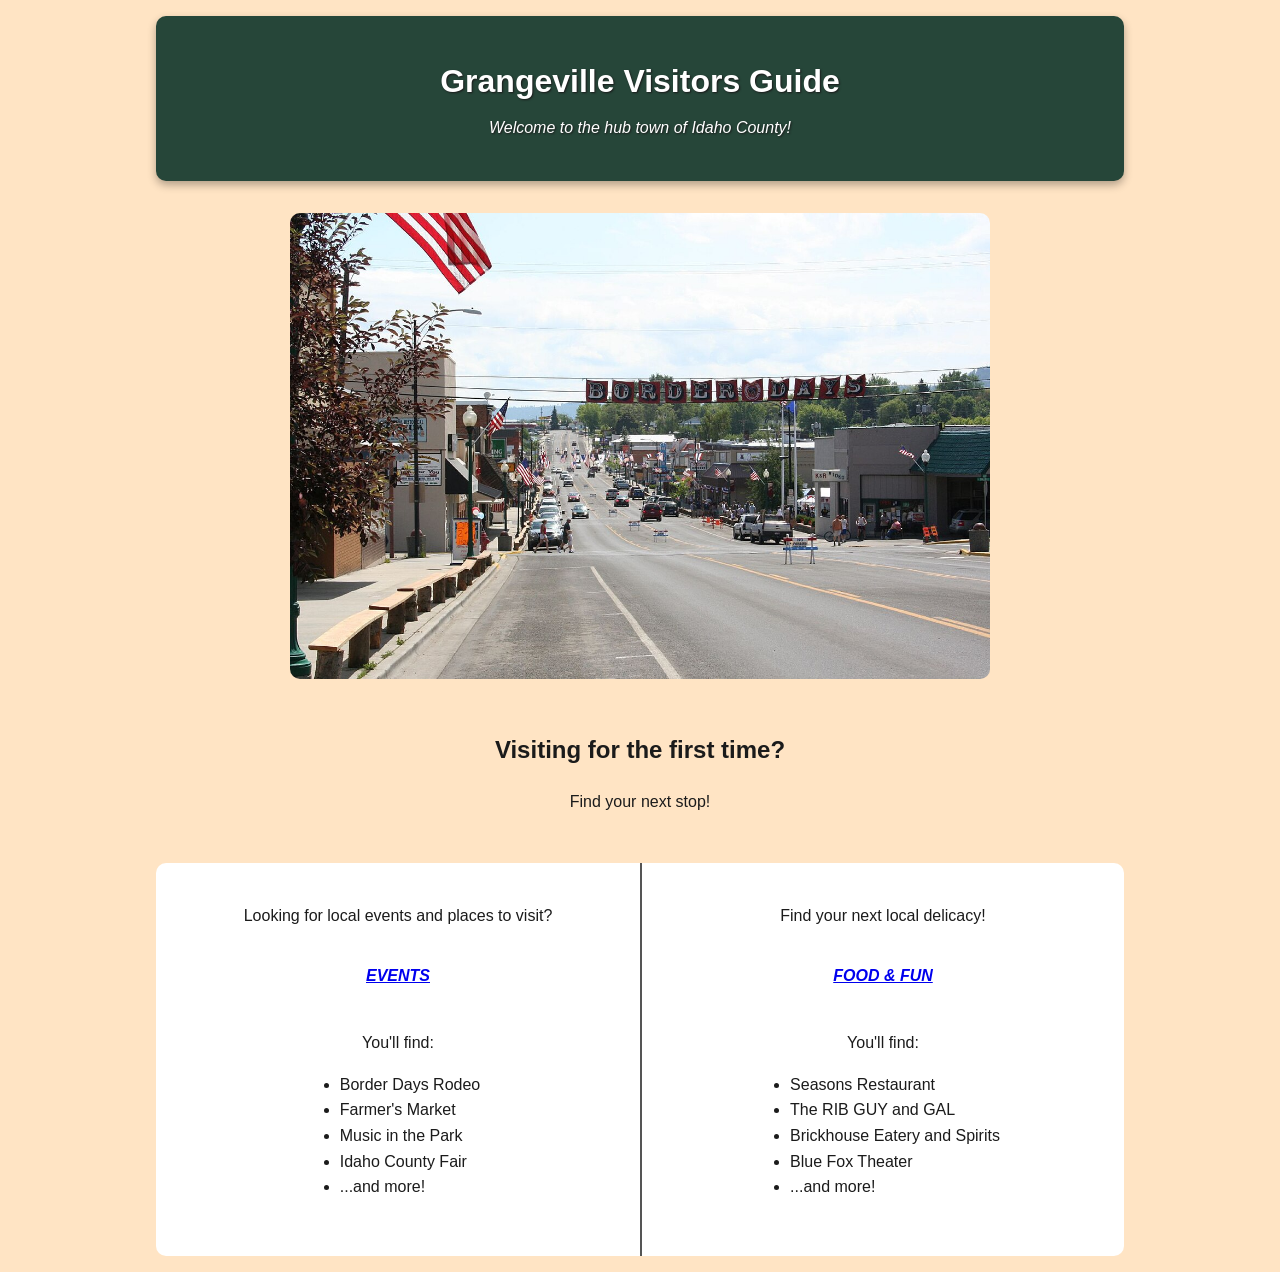
<file: index.html>
<!DOCTYPE html>
<html lang="en">
<head>
    <meta charset="UTF-8" />
    <meta name="viewport" content="width=device-width, initial-scale=1.0" />
    <link rel="stylesheet" href="css/styles.css" />
    <title>Grangeville Guide</title>
</head>
<body>
    <header class="header">
        <h1>Grangeville Visitors Guide</h1>
        <p class="headertext">Welcome to the hub town of Idaho County!</p>
    </header>
    <img src="images/Grangeville-Idaho.jpg" alt="A landscape view of Grangeville's main street during the Border Days celebration.">
    <main class="maintext">
        <h2 class="h2text">Visiting for the first time?</h2>

        <p class="h2ptext">Find your next stop!</p>

    </main>
    <div class="menu-columns">
    <nav class="events-menu">
        <p class="eventsnavp">Looking for local events and places to visit? </p>
        <a class="eventslink" href="events.html">EVENTS</a>
        <p>You'll find:</p>
        <ul> 
            <li>Border Days Rodeo</li>
            <li>Farmer's Market</li>
            <li>Music in the Park</li>
            <li>Idaho County Fair</li>
            <li>...and more!</li>


        </ul>
    </nav>

    <nav class="entfood-menu">
        <p class="entfoodnavp">Find your next local delicacy!</p>
        <a class= "entfoodlink" href="entfood.html">FOOD & FUN</a>
        <p>You'll find:</p>
        <ul>
         <li>Seasons Restaurant</li>
         <li>The RIB GUY and GAL</li>
         <li>Brickhouse Eatery and Spirits</li>
         <li>Blue Fox Theater</li>
         <li>...and more!</li>
        </ul>
    
    </nav>
    </div>


</body>

</html>
</file>
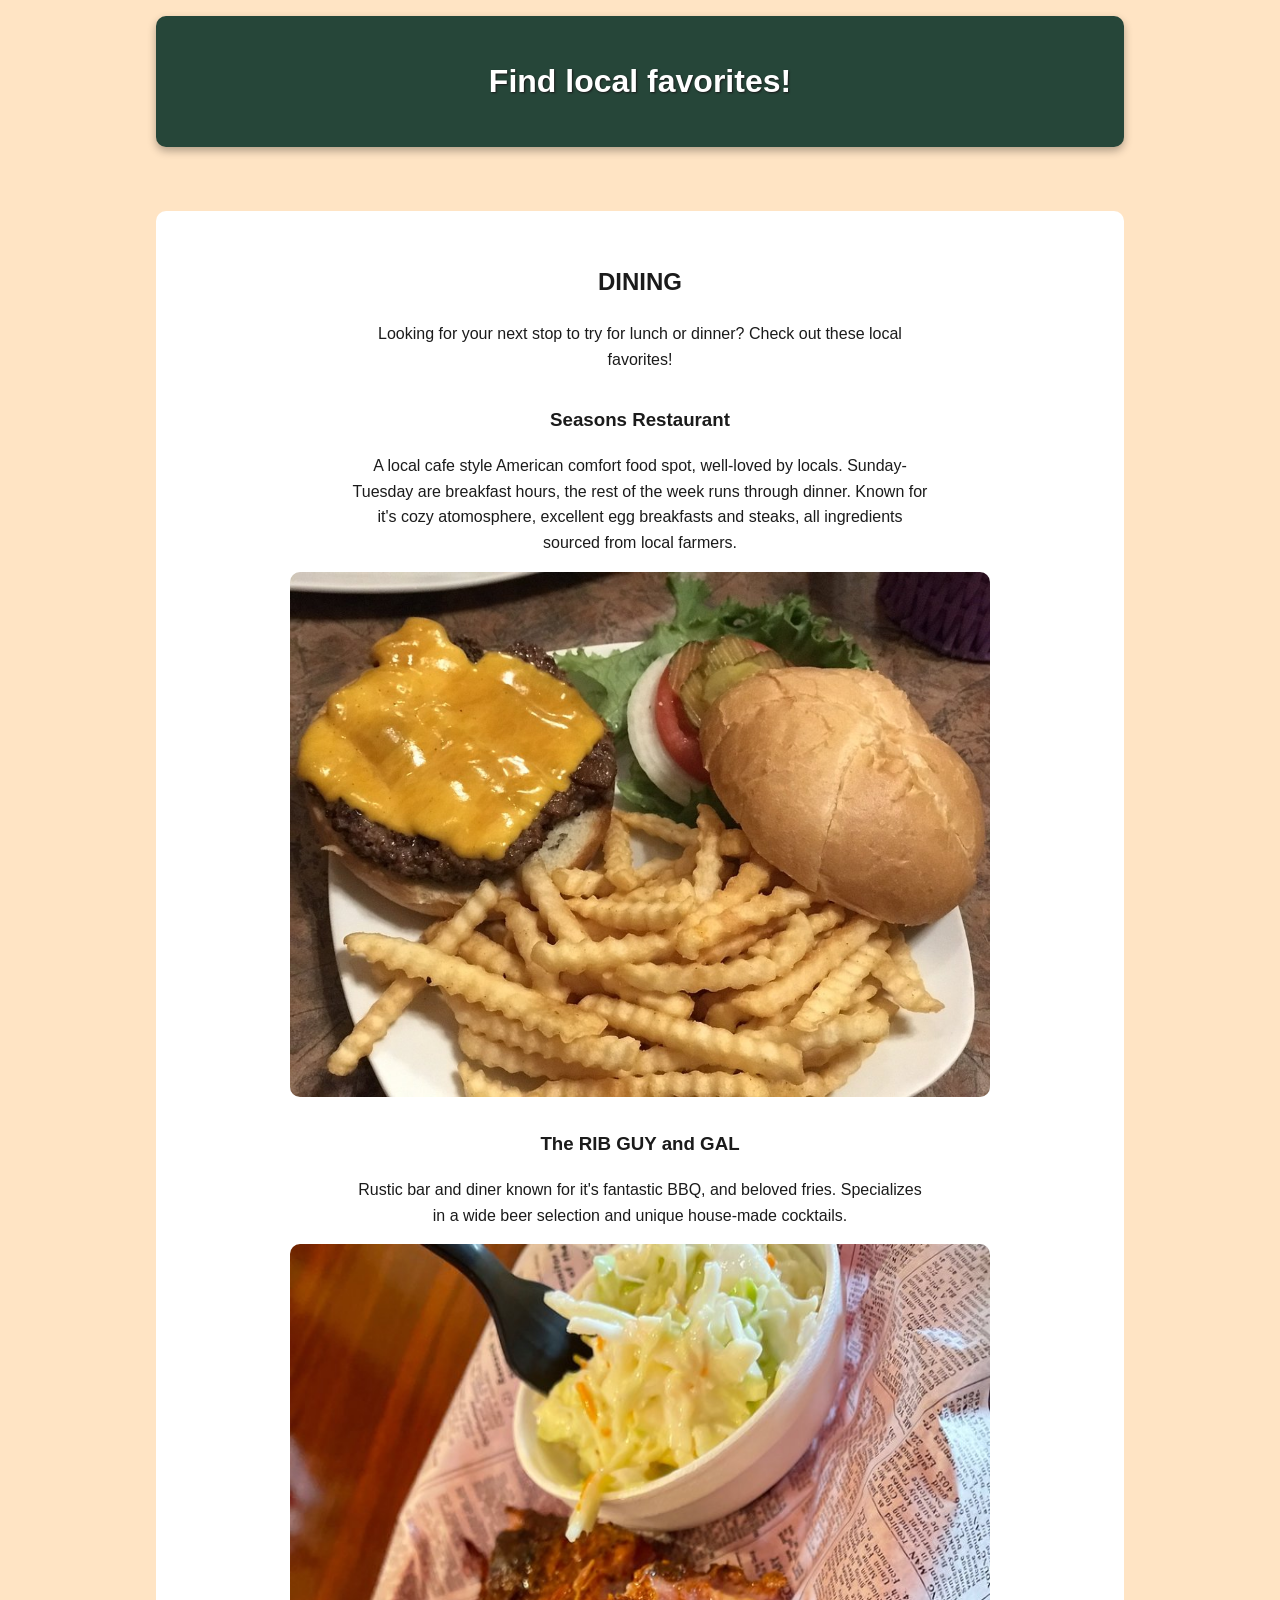
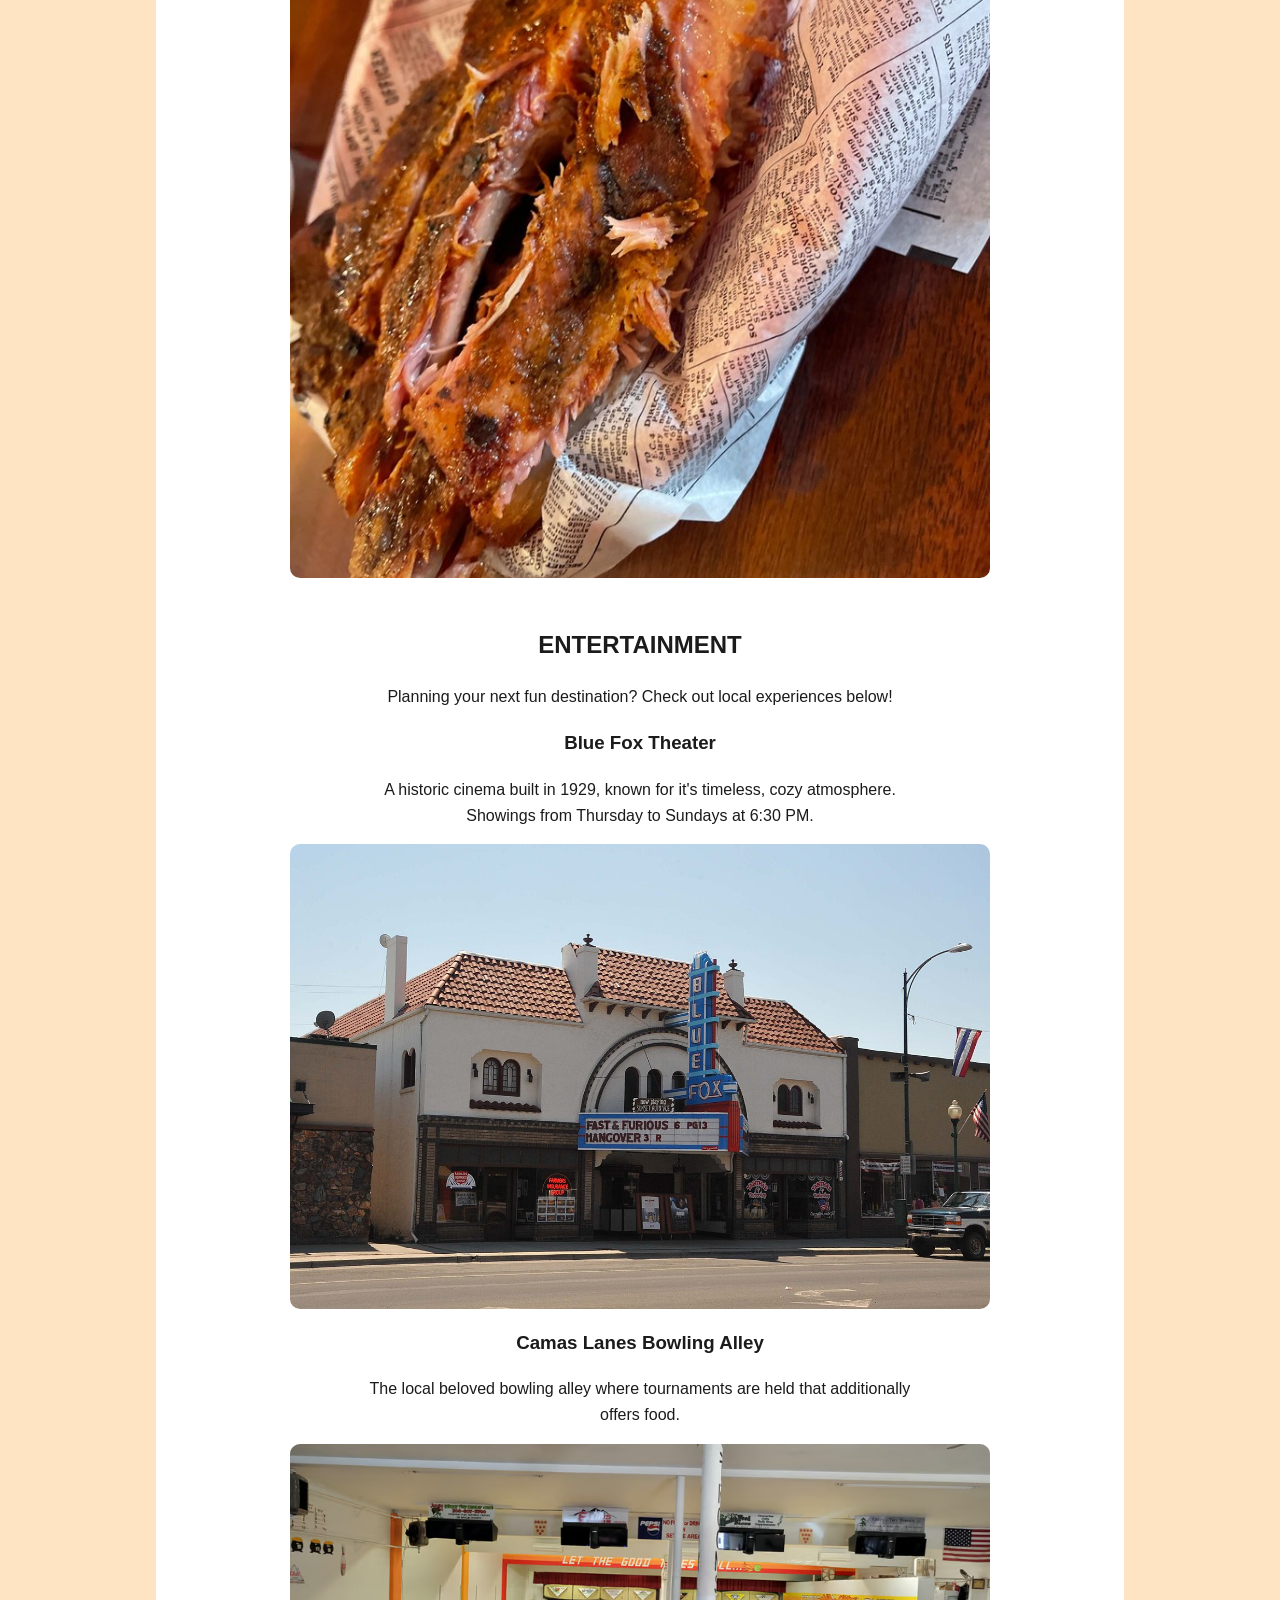
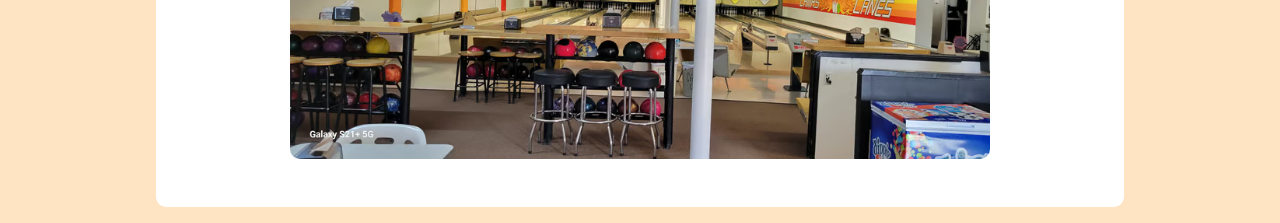
<file: entfood.html>
<!DOCTYPE html>
<html lang="en">    

<head>
    <meta charset="UTF-8" />
    <meta name="viewport" content="width=device-width, initial-scale=1.0" />
    <link rel="stylesheet" href="css/styles.css" />
    <title>Grangeville Guide: Entertainment and Food</title>

</head>
<body>

<header class="enthead">
    <h1>Find local favorites!</h1>
</header>

<div></div>

<main class="entfoodmain">
     <section>
        <h2 class="entfsectionone">DINING</h2>
    <p class= "enttext">Looking for your next stop to try for lunch or dinner? Check out these local favorites!</p>

    <div>
    <h3 class="titletext">Seasons Restaurant</h3>
    <p class="enttext">A local cafe style American comfort food spot, well-loved by locals. Sunday-Tuesday are breakfast hours, the rest of the week runs through dinner.
       Known for it's cozy atomosphere, excellent egg breakfasts and steaks, all ingredients sourced from local farmers.
    </p>
    <img src="images/seasons menu.jpg" alt="A hamburger plate from the Seasons Restaurant.">
    </div>

    <div>
        <h3 class="titletext">The RIB GUY and GAL</h3>
        <p class="enttext">Rustic bar and diner known for it's fantastic BBQ, and beloved fries. Specializes in a wide beer selection and unique house-made cocktails.</p>

        <img src="images/ribguygal.jpg" alt="A landscape image of a rib plate from The Rib Guy and Gal.">
    </div>
    </section>

    <section>
        <h2 class="entfsectionone">ENTERTAINMENT</h2>

        <p class="enttext">Planning your next fun destination? Check out local experiences below!</p>

        <h3 class="titletext">Blue Fox Theater</h3>
        <p class="enttext">A historic cinema built in 1929, known for it's timeless, cozy atmosphere. Showings from Thursday to Sundays at 6:30 PM.</p>
        <img src="images/BLUE_FOX_THEATER,_GRANGEVILLE,_IDAHO_COUNTY.jpg" alt="A view of the Blue Fox Theater from across the street.">

        <h3 class="titletext">Camas Lanes Bowling Alley</h3>
        <p class="enttext"> The local beloved bowling alley where tournaments are held that additionally offers food.</p> 
        <img src="images/bowling.avif" alt="A view of the Camas Lanes bowling alley.">
       
    </section>
</main>


</body>

</html>




















</html>
</file>
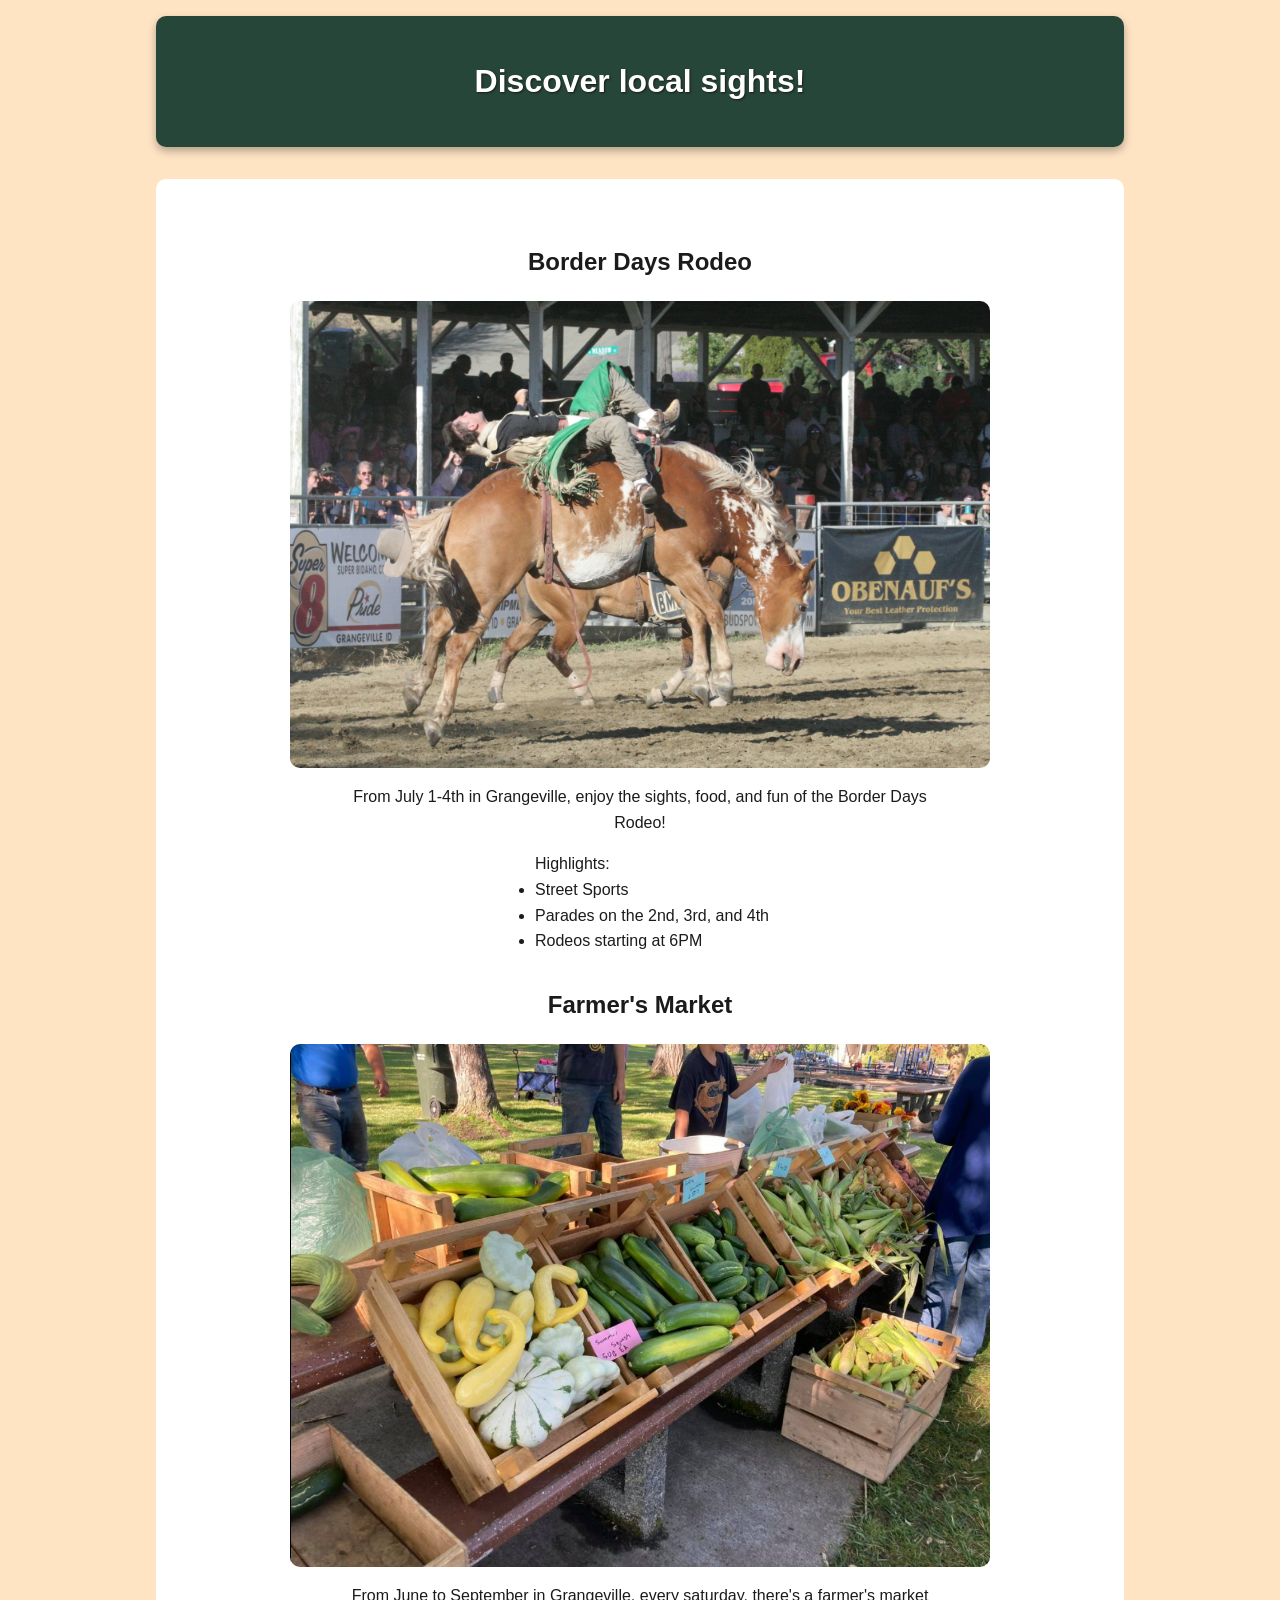
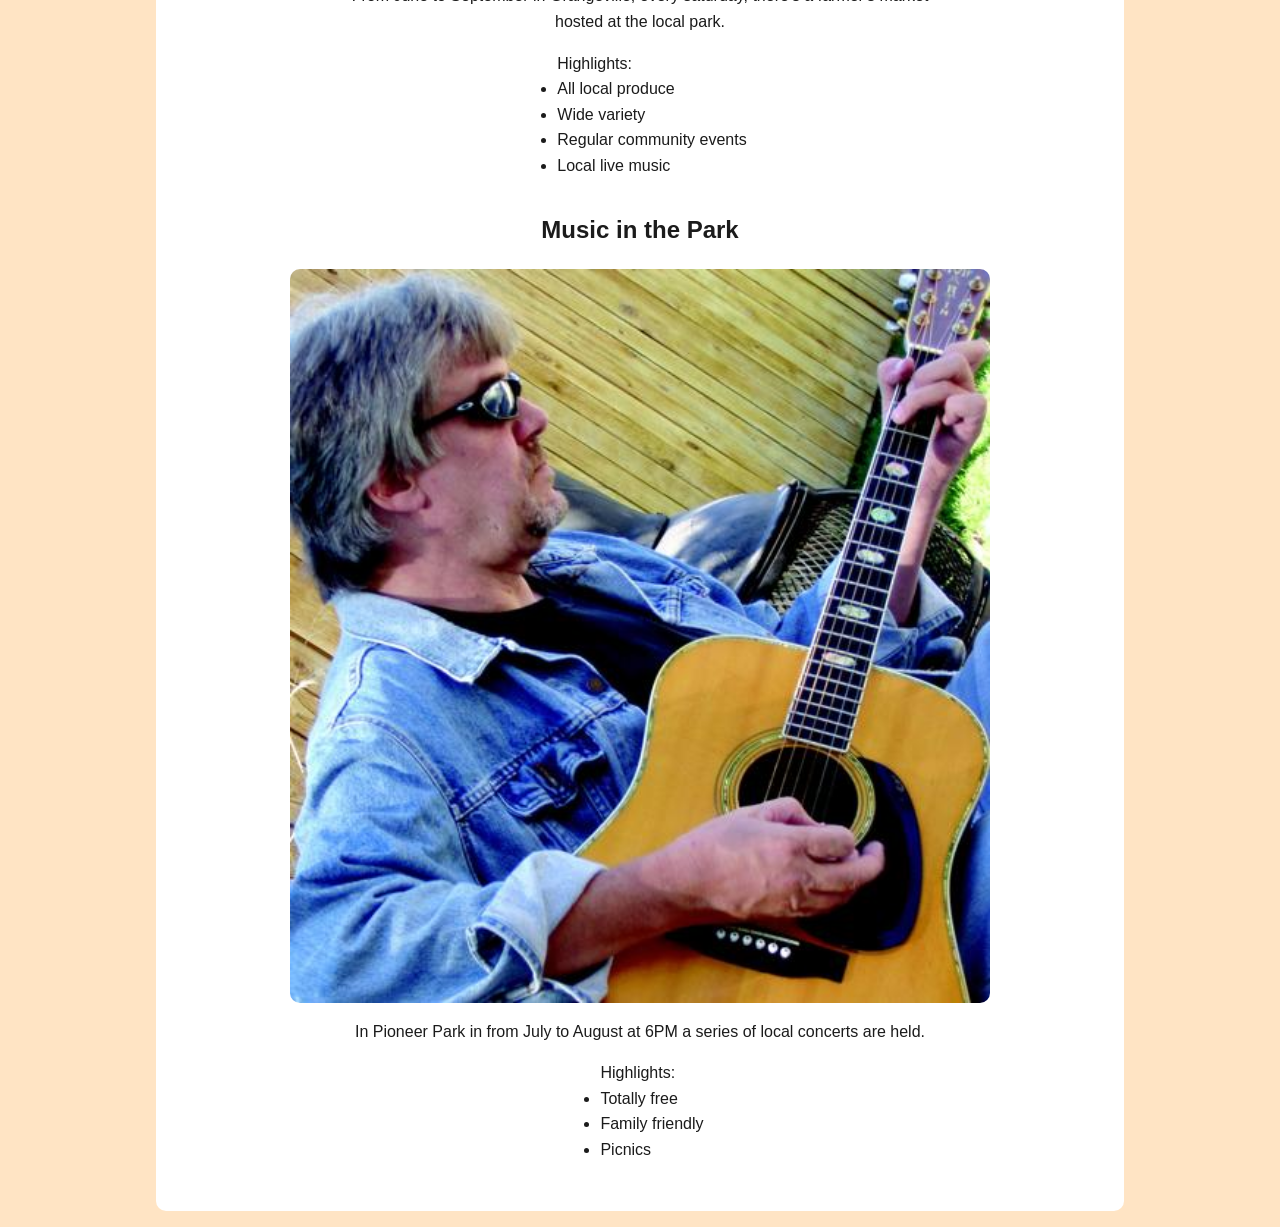
<file: events.html>
<!DOCTYPE html>
<html lang="en">    

<head>
    <meta charset="UTF-8" />
    <meta name="viewport" content="width=device-width, initial-scale=1.0" />
    <link rel="stylesheet" href="css/styles.css" />
    <title>Grangeville Guide: Events</title>

</head>
<body>
<header class="eventhead">
    <h1>Discover local sights!</h1>
</header>

<main class="eventmain">
  
    <div>
        <h2 class="eventsectionone">Border Days Rodeo</h2>
        <img class="rodeoimg" src="images/rodeo.jpeg" alt="A rider competing the Border Days rodeo.">
        <p class="eventtext">From July 1-4th in Grangeville, enjoy the sights, food, and fun of the Border Days Rodeo!</p>
        <ul class="eventtext">Highlights:
        <li>Street Sports</li>
        <li>Parades on the 2nd, 3rd, and 4th</li>
        <li>Rodeos starting at 6PM</li>
        </ul>
    </div>

    <div>
        <h2 class="eventsectionone">Farmer's Market</h2>
        <img class="farmersmkt" src="images/farmers market.jpg" alt="A view of a stand at the Grangeville farmer's market.">
        <p>From June to September in Grangeville, every saturday, there's a farmer's market hosted at the local park.</p>
        <ul class="eventtext">Highlights: 
        <li>All local produce</li>
        <li>Wide variety</li>
        <li>Regular community events</li>
        <li>Local live music</li>
        </ul>
    </div>

    <div>
        
        <h2 class="eventsectionone">Music in the Park</h2>
        <img src="images/musicinthepark.jpg" alt="A performer from Grangeville's summer concerts.">
        <p>In Pioneer Park in from July to August at 6PM a series of local concerts are held.</p>
        <ul class="eventtext">Highlights: 
        <li>Totally free</li>
        <li>Family friendly</li>
        <li>Picnics</li>
        </ul>

    </div>

</main>


</body>


</html>
</file>
<file: css/styles.css>
* {
  box-sizing: border-box;
}

body {
  max-width: 1000px;
  margin: 0 auto;            
  padding: 16px;
  display: flex;
  flex-direction: column;
  gap: 32px;                 
  background-color: bisque;
  color: #1B1B1B;
  font-family: 'Gill Sans', 'Gill Sans MT', Calibri, 'Trebuchet MS', sans-serif;
  line-height: 1.6;
}

h1,
h2,
h3 {
  text-wrap: balance;
}

p {
  max-width: 65ch;          
  margin-inline: auto;
}

ul {
  width: fit-content;
  max-width: 100%;
  margin: 0 auto 1rem;
  padding-left: 1.5rem;      
  text-align: left;          
}

img {
  display: block;
  width: 100%;
  max-width: 700px;
  height: auto;
  margin: 16px auto;
  border-radius: 10px;
}

body > img {
  margin-block: 0;           
}




a:visited {
  color: darkred;
}

a:hover {
  color: darkorchid;
  box-shadow: 12px 12px 12px rgba(0, 0, 0, 0.1),
              -10px -10px 10px white;
}

a:focus-visible {
  color: darkorchid;
  outline: 3px solid #264639;
  outline-offset: 3px;
}

.header,
.enthead,
.eventhead {
  display: flex;
  flex-direction: column;
  align-items: center;
  padding: 40px 24px;
  background-color: #264639;
  color: white;
  text-align: center;
  border-radius: 10px;
  text-shadow: 1px 1px 2px #1B1B1B;
  box-shadow: 0 4px 8px rgba(0, 0, 0, 0.3);
}

.header h1,
.enthead h1,
.eventhead h1 {
  margin: 0;
}

.headertext {
  margin: 8px 0 0;
  font-style: italic;
  text-wrap: balance;
}



.maintext {
  text-align: center;
}

.h2ptext {
  font-family: 'Lucida Sans', 'Lucida Sans Regular', 'Lucida Grande',
               'Lucida Sans Unicode', Geneva, Verdana, sans-serif;
}

.menu-columns {
  display: grid;
  grid-template-columns: repeat(2, minmax(0, 1fr));
  background-color: white;
  border-radius: 10px;
}

.events-menu,
.entfood-menu {
  padding: 40px 24px;
  text-align: center;
}

.entfood-menu {
  border-left: 2px solid #555;
}

.eventsnavp,
.entfoodnavp {
  margin-top: 0;
}

.eventslink,
.entfoodlink {
  display: inline-block;
  margin: 8px 0 16px;
  padding: 10px 20px;
  border-radius: 10px;
  font-style: oblique;
  font-weight: 600;
}

.entfoodmain,
.eventmain {
  padding: 32px 24px;
  background-color: white;
  border-radius: 10px;
  text-align: center;
}

.entfoodmain section + section {
  margin-top: 3rem;
}

.entfoodmain section > div,
.eventmain > div {
  margin-top: 2rem;
}

@media (max-width: 600px) {
  body {
    padding: 12px;
    gap: 24px;
  }

  .header,
  .enthead,
  .eventhead {
    padding: 28px 16px;
  }

  .menu-columns {
    grid-template-columns: 1fr;
  }

  .events-menu,
  .entfood-menu {
    padding: 24px 16px;
  }

  .entfood-menu {
    border-left: none;
    border-top: 2px solid #555;
  }

  .entfoodmain,
  .eventmain {
    padding: 24px 16px;
  }
}
</file>
